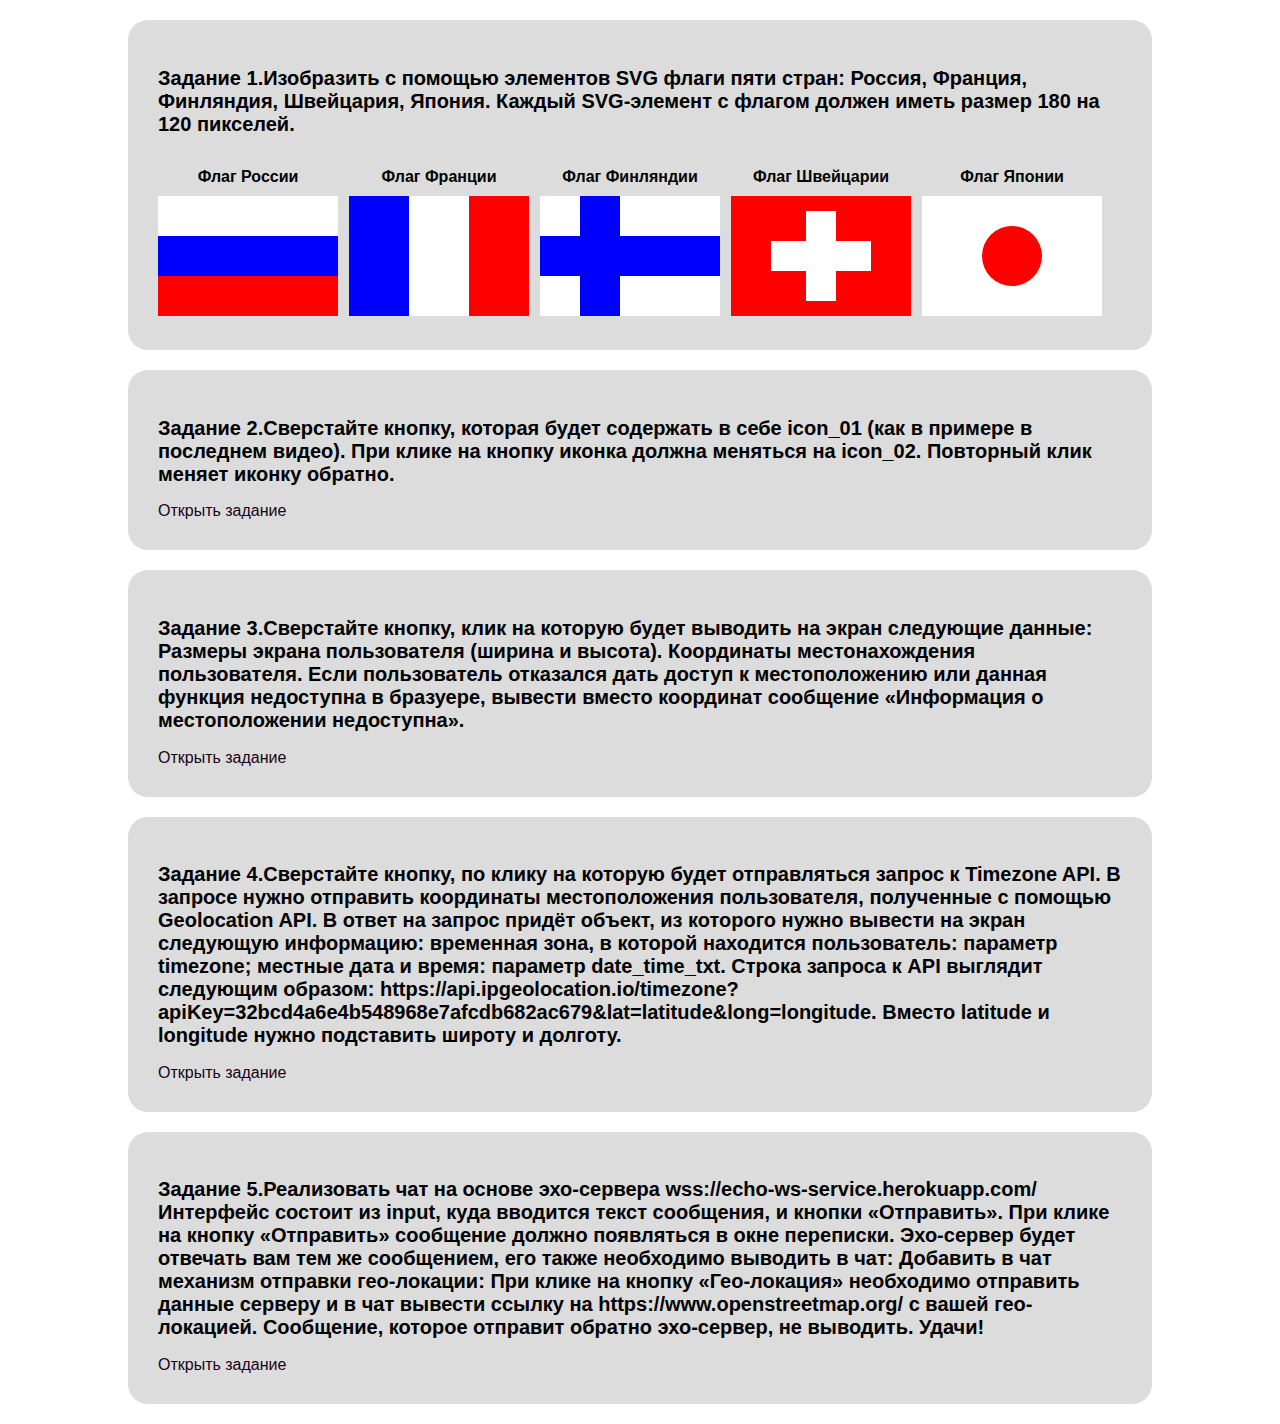
<file: index.html>
<!DOCTYPE html>
<html lang="en">
<head>
    <meta charset="UTF-8">
    <meta http-equiv="X-UA-Compatible" content="IE=edge">
    <meta name="viewport" content="width=device-width, initial-scale=1.0">
    <link rel="stylesheet" href="css/style.css">
    <title>ДЗ Модуль 22</title>
</head>
<body>
    <div class="module">
        <h2>
            Задание 1.Изобразить с помощью элементов SVG флаги пяти стран: Россия, Франция, Финляндия, Швейцария, Япония.
            Каждый SVG-элемент с флагом должен иметь размер 180 на 120 пикселей.
        </h2>
    <div class="flex">
            <div class="flex__item">
            <h3>Флаг России</h3>
    <svg width="180" height="120">
        <polyline 
            style="fill:none;stroke:white;stroke-width:40;"
            points="0,20 180,20"/>
        <polyline 
            style="fill:none;stroke:blue;stroke-width:40;"
            points="0,60 180,60"/>
        <polyline 
            style="fill:none;stroke:red;stroke-width:40;"
            points="0,100 180,100"/>
    </svg>
    </div>
<div class="flex__item">
    <h3>Флаг Франции</h3>
    <svg width="180" height="120">
        <polyline 
            style="fill:none;stroke:blue;stroke-width:60;"
            points="30,0 30,120"
        />
        <polyline 
            style="fill:none;stroke:white;stroke-width:60;"
            points="90,0 90,120"
        />
        <polyline 
            style="fill:none;stroke:red;stroke-width:60;"
            points="150,0 150,120"
        />
    </svg>
    </div>
<div class="flex__item">
    <h3>Флаг Финляндии</h3>
    <svg width="180" height="120">
        <polyline 
            style="fill:none;stroke:white;stroke-width:120;"
            points="0,60 180,60"
        />
        <polyline 
            style="fill:none;stroke:blue;stroke-width:40;"
            points="0,60 180,60"
        />
        <polyline 
            style="fill:none;stroke:blue;stroke-width:40;"
            points="60,0 60,180"
        />
    </svg>
</div>
<div class="flex__item">
    <h3>Флаг Швейцарии</h3>
    <svg width="180" height="120">
        <polyline 
            style="fill:none;stroke:red;stroke-width:120;"
            points="0,60 180,60"
        />
        <polyline 
            style="fill:none;stroke:white;stroke-width:30;"
            points="40,60 140,60"
        />
        <polyline 
            style="fill:none;stroke:white;stroke-width:30;"
            points="90,15 90,105"
        />
    </svg>
    </div>
<div class="flex__item">
    <h3>Флаг Японии</h3>
    <svg width="180" height="120">
        <polyline 
            style="fill:none;stroke:white;stroke-width:120;"
            points="0,60 180,60"
        />
        <circle cx="90" cy="60" r="30" fill="red" />        
    </svg>
</div>
        </div>
    </div>

<div class="module">
    <h2>
        Задание 2.Сверстайте кнопку, которая будет содержать в себе icon_01 (как в примере в последнем видео). 
        При клике на кнопку иконка должна меняться на icon_02. Повторный клик меняет иконку обратно.
    </h2>
    <div>
        <a href="./html/index-1.html">Открыть задание</a>
    </div>
</div>

<div class="module">
    <h2>Задание 3.Сверстайте кнопку, клик на которую будет выводить на экран следующие данные:
        Размеры экрана пользователя (ширина и высота).
        Координаты местонахождения пользователя. Если пользователь отказался дать доступ 
        к местоположению или данная функция недоступна в бразуере, вывести вместо координат 
        сообщение «Информация о местоположении недоступна».
    </h2>
    <a href="./html/index-2.html">Открыть задание</a>

</div>

<div class="module">
    <h2>
        Задание 4.Сверстайте кнопку, по клику на которую будет отправляться запрос к Timezone API. 
        В запросе нужно отправить координаты местоположения пользователя, полученные с помощью Geolocation API. 
        В ответ на запрос придёт объект, из которого нужно вывести на экран следующую информацию:
        временная зона, в которой находится пользователь: параметр timezone;
        местные дата и время: параметр date_time_txt.
        Строка запроса к API выглядит следующим образом:
        https://api.ipgeolocation.io/timezone?apiKey=32bcd4a6e4b548968e7afcdb682ac679&lat=latitude&long=longitude.
        Вместо latitude и longitude нужно подставить широту и долготу.
    </h2>
    <a href="./html/index-3.html">Открыть задание</a>
</div>

<div class="module">
    <h2>Задание 5.Реализовать чат на основе эхо-сервера wss://echo-ws-service.herokuapp.com/
        Интерфейс состоит из input, куда вводится текст сообщения, и кнопки «Отправить».
        При клике на кнопку «Отправить» сообщение должно появляться в окне переписки.
        Эхо-сервер будет отвечать вам тем же сообщением, его также необходимо выводить в чат:
        Добавить в чат механизм отправки гео-локации:
        При клике на кнопку «Гео-локация» необходимо отправить данные серверу и в чат вывести 
        ссылку на https://www.openstreetmap.org/ с вашей гео-локацией. Сообщение, которое отправит 
        обратно эхо-сервер, не выводить.
        Удачи!
    </h2>
    <a href="./html/index-4.html">Открыть задание</a>
</div>

</body>
</html>
</file>
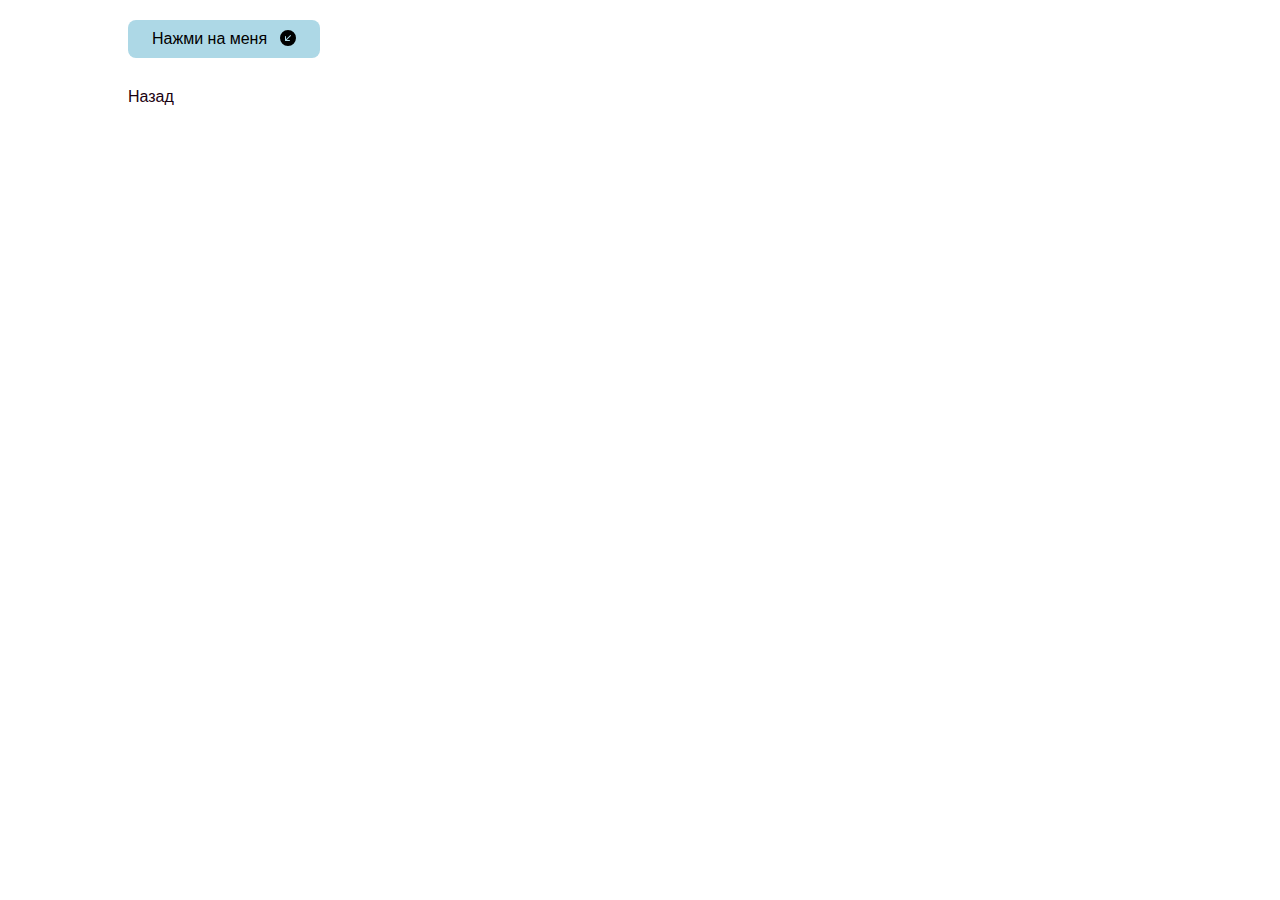
<file: html/index-1.html>
<!DOCTYPE html>
<html lang="ru">
<head>
    <meta charset="UTF-8">
    <meta http-equiv="X-UA-Compatible" content="IE=edge">
    <meta name="viewport" content="width=device-width, initial-scale=1.0">

    <link rel="stylesheet" href="../css/style.css">

    <title>Задание 2</title>
</head>
<body>
    <button>Ккнопка</button>
    <div>
        <a href="../index.html">Назад</a>
    </div>
    <script src="../js/script-1.js"></script>
</body>
</html>
</file>
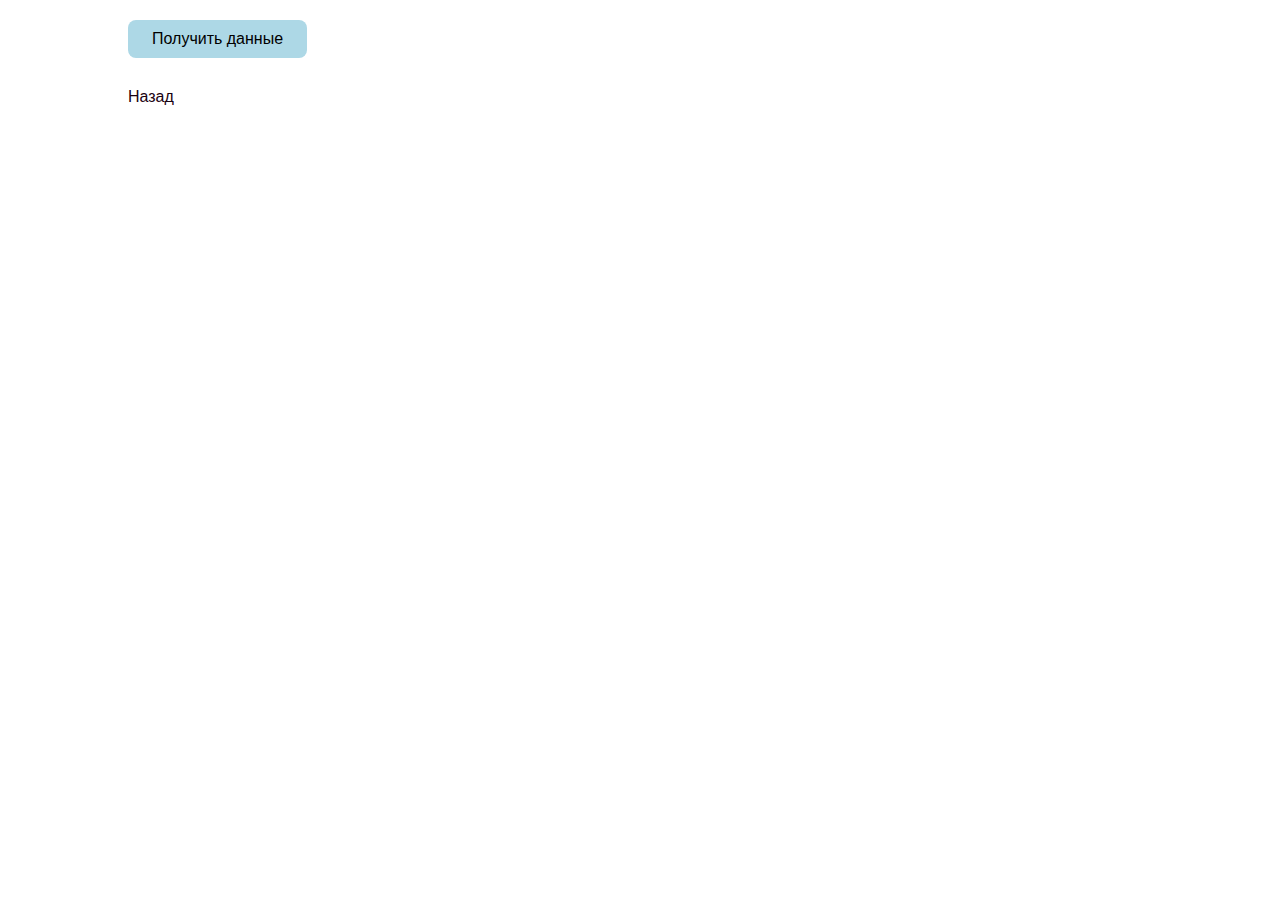
<file: html/index-2.html>
<!DOCTYPE html>
<html lang="ru">
<head>
    <meta charset="UTF-8">

    <meta http-equiv="X-UA-Compatible" content="IE=edge">
    <meta name="viewport" content="width=device-width, initial-scale=1.0">

    <link rel="stylesheet" href="../css/style.css">
    
    <title>Задание 3</title>
</head>
<body>
    <button>Получить данные</button>

    <div class="result"></div>
    <a href="../index.html">Назад</a>

    <script src="../js/script-2.js"></script>
</body>
</html>
</file>
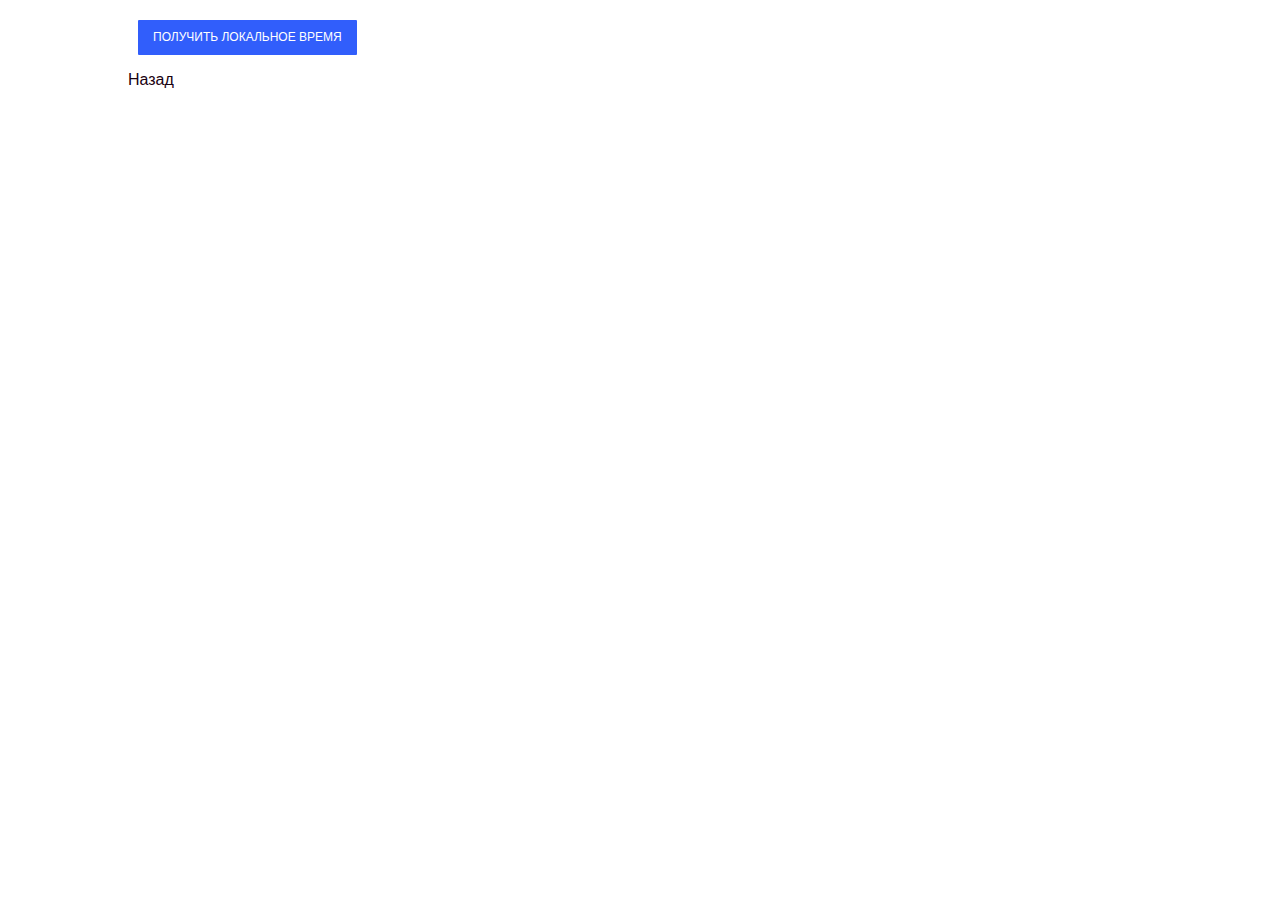
<file: html/index-3.html>
<!DOCTYPE html>

<html lang="ru"><head><meta http-equiv="Content-Type" content="text/html; charset=UTF-8">
    
    <title>Задание 4</title>
    <link rel="stylesheet" href="../css/style.css">
</head>

<body cz-shortcut-listen="true">
    <div>
    <button class="btn btn-test">
        Получить локальное время
    </button>

    <p id="geolocation"></p>
    <p id="timezone"></p>
    <p id="time"></p>
</div>
<a href="../index.html">Назад</a>


<script src="../js/script-3.js"></script>

</body></html>
</file>
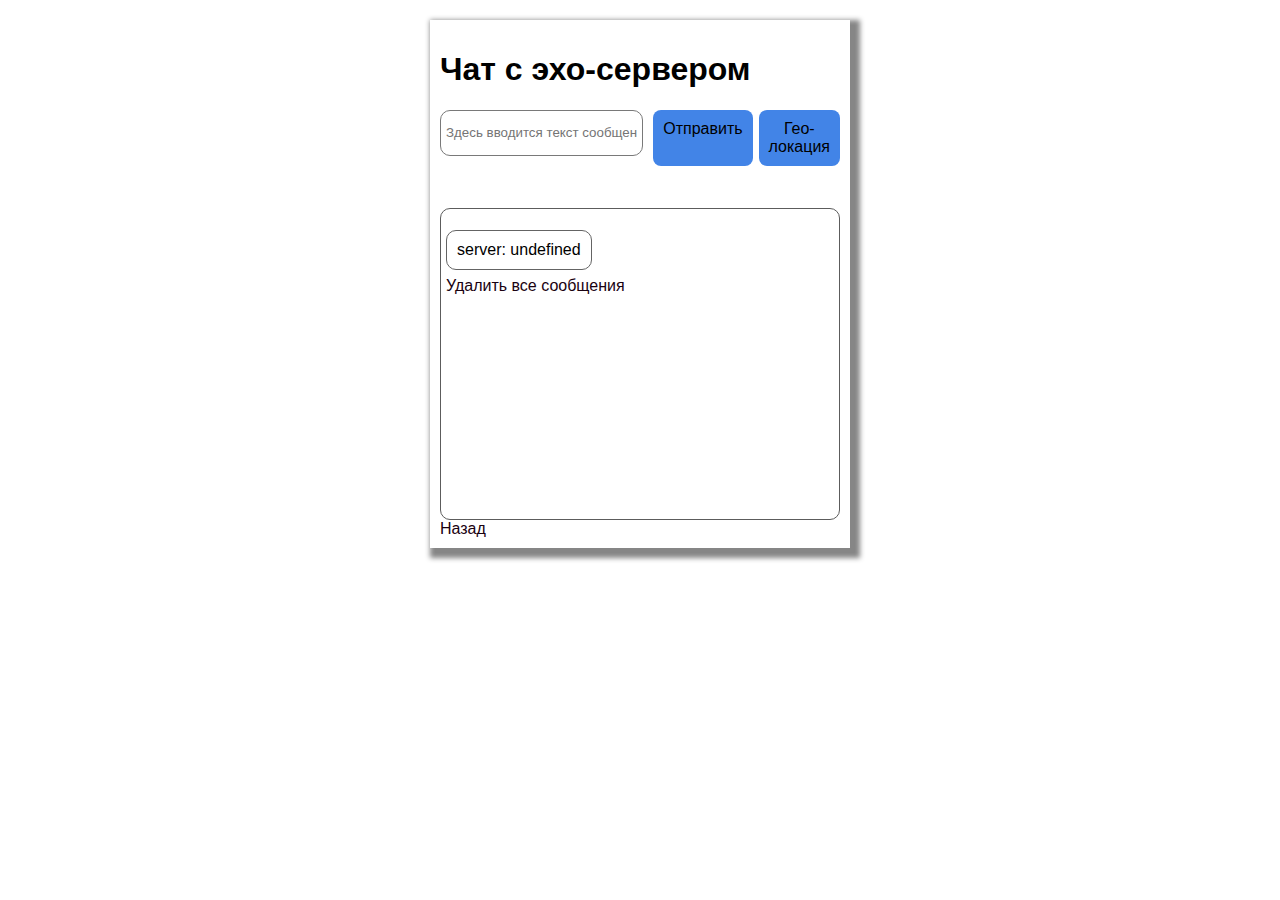
<file: html/index-4.html>
<!DOCTYPE html>
<html lang="en">
<head>
	<meta charset="UTF-8">
	<meta http-equiv="X-UA-Compatible" content="IE=edge">
	<meta name="viewport" content="width=device-width, initial-scale=1.0">
	<link rel="stylesheet" href="../css/style.css">
	<title>Задание 5</title>
</head>
<body>
	<div class="wrapper">
	<header class="header">
		<h1 class="title">Чат с эхо-сервером</h1>
	<main class="main">
		<section class="chat">
			<form class="form-chat form" action="#" >
				<input class="form-input input" type="text" name="text" placeholder="Здесь вводится текст сообщения">
				<button  class="form-btn btn-mess"  >Отправить</button>
				<button class="form-btn geo-location btn-geo" >Гео-локация</button>
			  </form>
			  <div class="wrapper-chat">
				<div class="user-messages"></div>
				<div class="server-messages">Удалить все сообщения</div>
			  </div>
		</section>
	</main>

	<div>
		<a href="../index.html">Назад</a>
	</div>

   


	<script src="../js/script4.js"></script>
</body>
</file>
<file: css/style.css>
/*общие стили*/

body {
    width: 80%;
    margin: 0 auto;
    margin-top: 20px;
    font-family: Arial, Helvetica, sans-serif;

}

h2 {
    font-size: 20px;
}

h3 {
    margin-bottom: 10px;
    text-align: center;
    font-size: 16px;

}




.module {
    background-color: gainsboro;
    margin-bottom: 20px;
    border-radius: 20px;
    padding: 30px;
}

/*задание 1*/

.flex {
    display: flex;
    margin-right: 20px;
    justify-content: space-between;
}



/*задание 2*/

button {
    display: flex;
    padding: 10px 24px;
    font-size: 16px;
    border-radius: 8px;
    color: rgb(0, 0, 0);
    background-color: lightblue;
    border: none;
    margin-bottom: 30px;
}


/*Задание 4*/
.btn {
    padding: 0;
    background-color: transparent;
    border: none;
    outline: none;
    -webkit-tap-highlight-color: transparent;
    box-shadow: none;
    cursor: pointer;
  
    display: flex;
    margin: 5px 10px;
    padding: 10px 15px;
    border-radius: 1px;
    font-size: 12px;
    line-height: 15px;
    text-transform: uppercase;
    color: white;
    background: #315efb;
    transition: 0.3s;
  }
  
  .btn:hover {
    box-shadow: 0px 2px 8px 2px rgba(141, 150, 178, 0.3);
    transform: scale(1.05);
  }

  /*Задание 5*/

  .wrapper {
	width: 400px;
	height: auto;
	padding: 10px;
	box-shadow: 5px 5px 5px 5px rgb(134, 134, 134);
	margin: 20px auto;
}

.form-chat {
	display: flex;
	justify-content: space-between;
}

.form-input {
	border: 1px solid #797979;
    padding: 7px 5px;
	width: 80%;
	margin-right: 10px;
	outline: none;
    border-radius: 10px;
    height: 30px;
	
}
.form-input:focus {
	border: 3px solid #b8b8b8;
}

.form-btn {
	border: none;
	background-color: #4284e7;
	padding: 10px 10px;
	width: 30%;
	 cursor: pointer; 

}
.form-btn:hover {
	background-color: #dfdfdf;
}

.wrapper-chat {
	overflow: auto;
	border: 1px solid #5c5c5c;
	padding: 5px;
	margin-top: 12px;
	height: 300px;
    border-radius: 10px;
}
 .messages {
	border: 1px solid #646464;
	border-radius: 10px;
	padding: 10px;
	margin-bottom: 7px;
	align-self: flex-end;
} 

.user-messages {
	display: flex;
	flex-flow: column wrap;

}
.server-messages, a {
	cursor: pointer;
	color: #1a0211;
	text-decoration: none
}
.server-messages:hover, a:hover {
	color: #6663ff;
}

.geo-location {
	margin-left: 6px;
}
</file>
